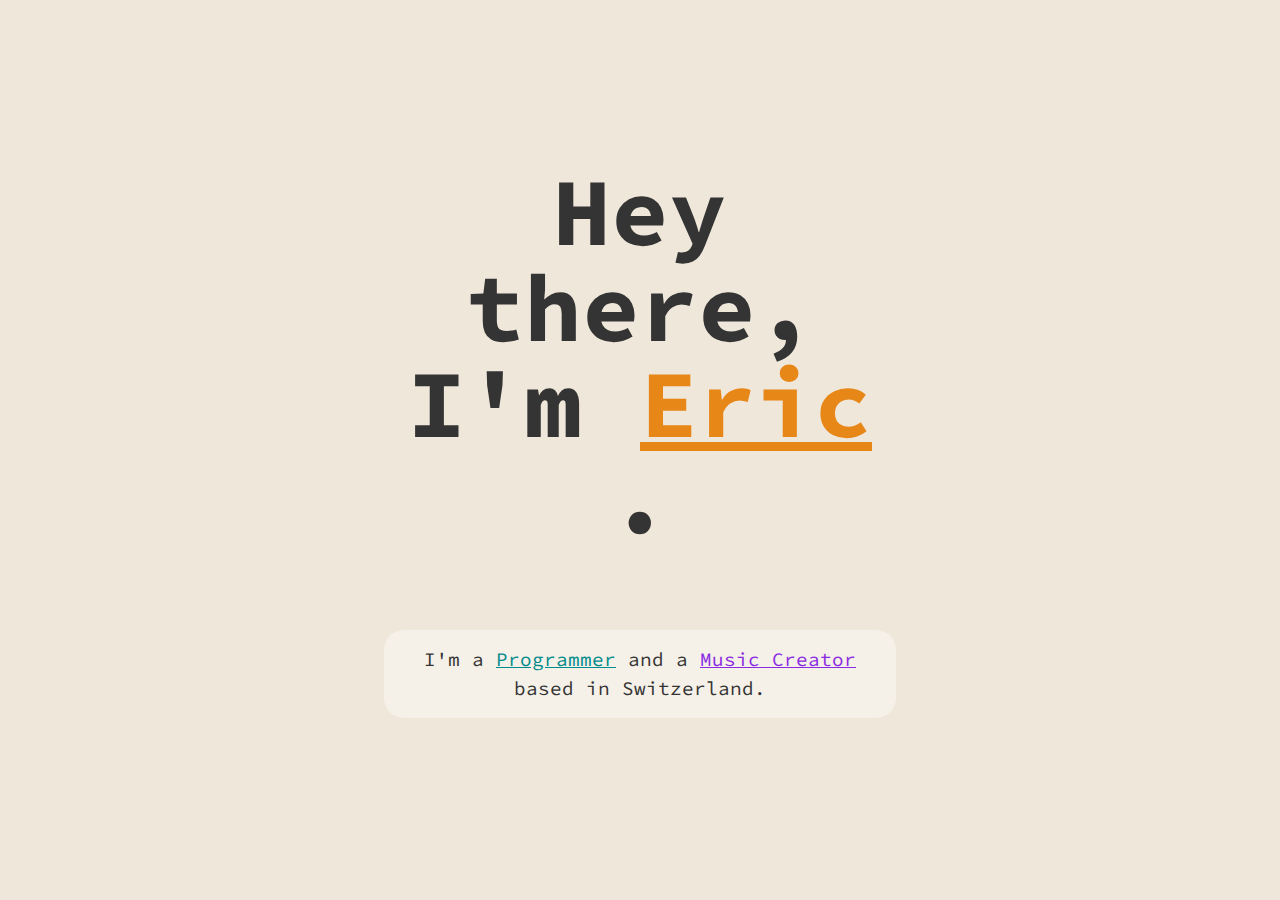
<file: index.html>
<!DOCTYPE html>
<html>
	<head>
		<title>Eric Holzer</title>
		<meta charset="UTF-8" name="viewport" content="width=device-width, initial-scale=1.0">
		<link rel="icon" type="image/png" href="images/E_logo.png">
		<link rel="preconnect" href="https://fonts.googleapis.com">
		<link rel="preconnect" href="https://fonts.gstatic.com" crossorigin>
		<link rel="stylesheet" href="https://cdnjs.cloudflare.com/ajax/libs/font-awesome/6.4.0/css/all.min.css">
		<link href="https://fonts.googleapis.com/css2?family=Roboto+Mono:ital,wght@0,100;0,200;0,300;0,400;0,500;0,600;0,700;1,100;1,200;1,300;1,400;1,500;1,600;1,700&family=Source+Code+Pro:ital,wght@0,200;0,300;0,400;0,500;0,600;0,700;0,800;0,900;1,200;1,300;1,400;1,500;1,600;1,700;1,800;1,900&display=swap" rel="stylesheet">
		<link rel="stylesheet" type="text/css" href="style.css?v=1.0.1">
		<!-- <script src="js/main.js?v=1.0.1" defer></script> -->
	</head>
	<body>
		<!-- <nav class="navbar">
			<ul class="nav-list">
				<li><a href="index.html" class="current-page">Home</a></li>
				<li><a href="project.html">Projects</a></li>
				<li><a href="music.html">Music</a></li>
				<li><a href="about.html">About</a></li>
			</ul>
			<img class="burger-menu" src="images/burger_menu_icon.png" alt="burger menu">
		</nav> -->
		<div id="top-div">
			<div id="top-text">
				<h1 id="home-title">Hey there, I'm <a href="about.html" title="about me"><span class="eric" id="eric-home-page">Eric</span></a>.</h1>
				<p id="headline">I'm a <a href="project.html" title="my programming projects"><span class="it" id="it-student">Programmer</span></a> and a <a href="music.html" title="my music projects"><span class="music" id="music-creator">Music Creator</span></a> based in Switzerland.</p>
			</div>
			<div id="top-pic">
				<!-- <img id="profile-pic" src="profile.jpg"> -->
			</div>
		</div>
		<!-- <footer>
      		&copy; 2023 Eric Holzer. Made with love :D
    	</footer> -->
	</body>
</html>
</file>
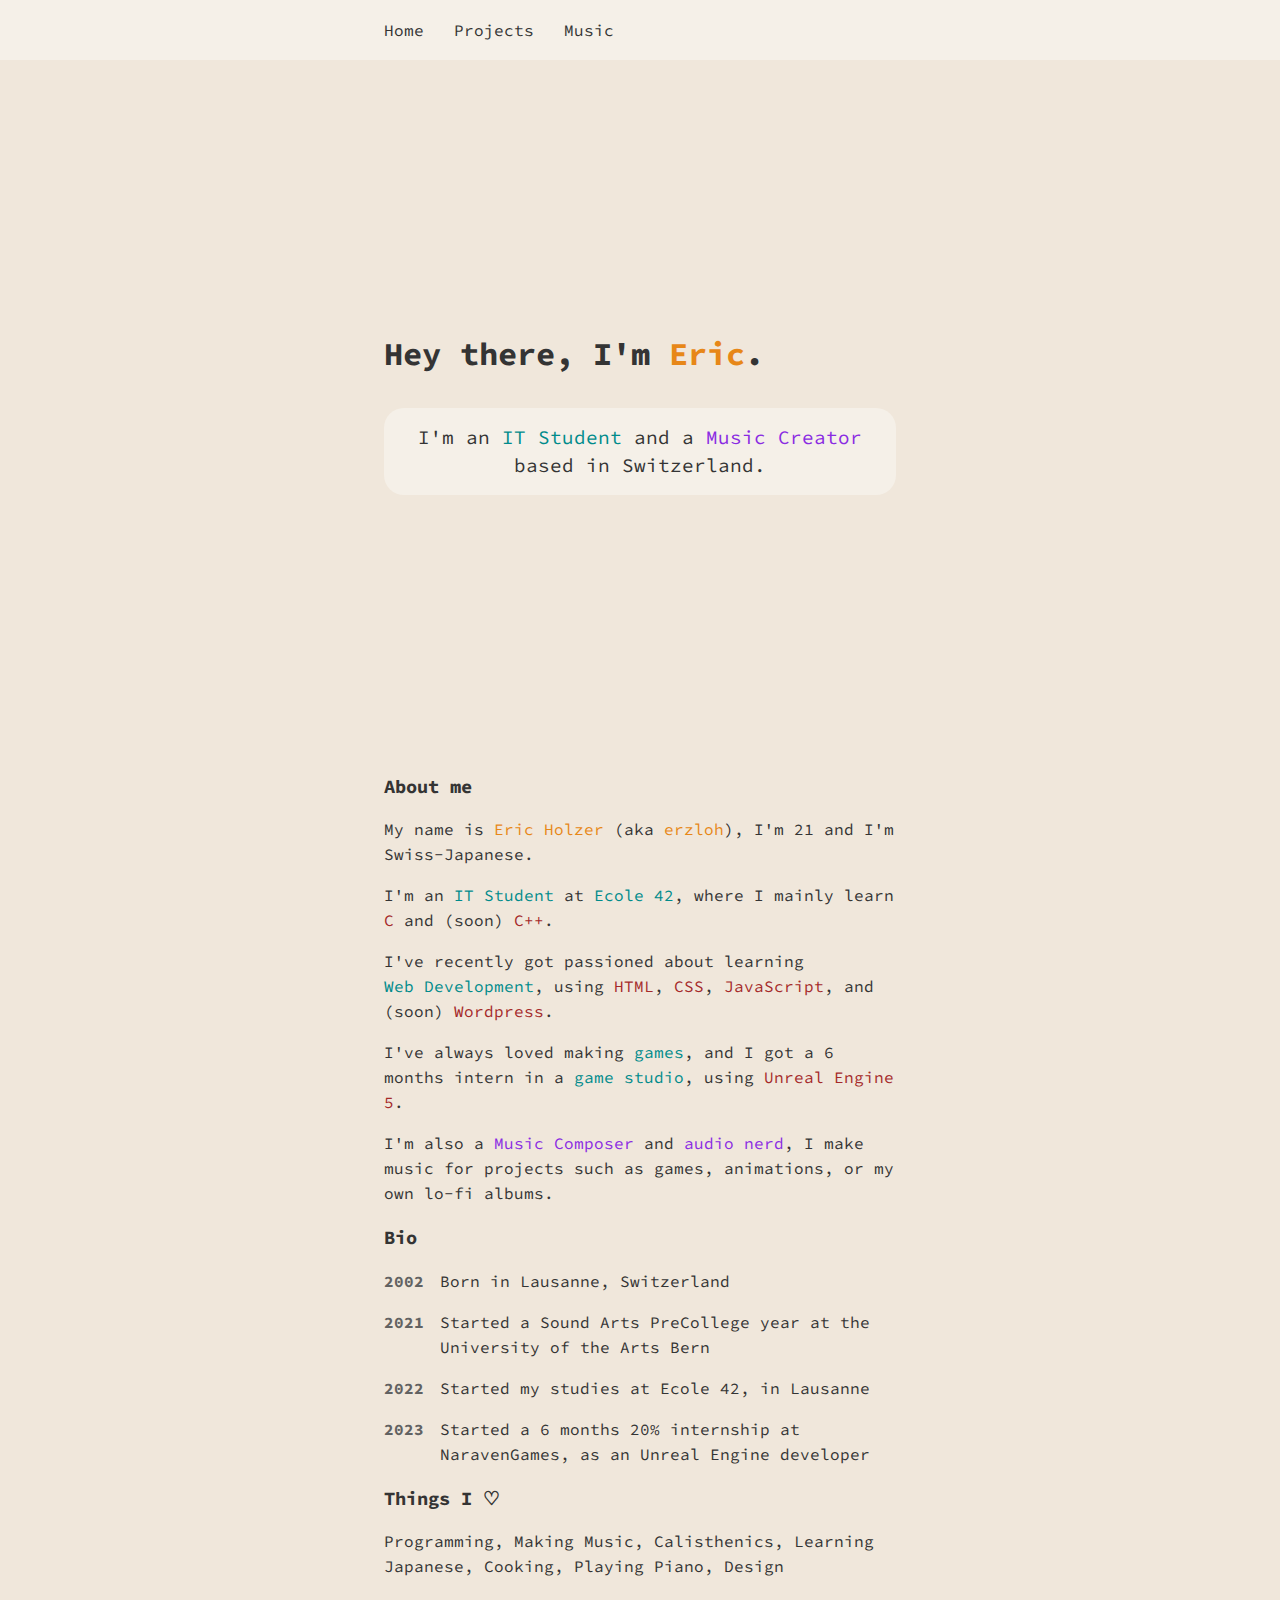
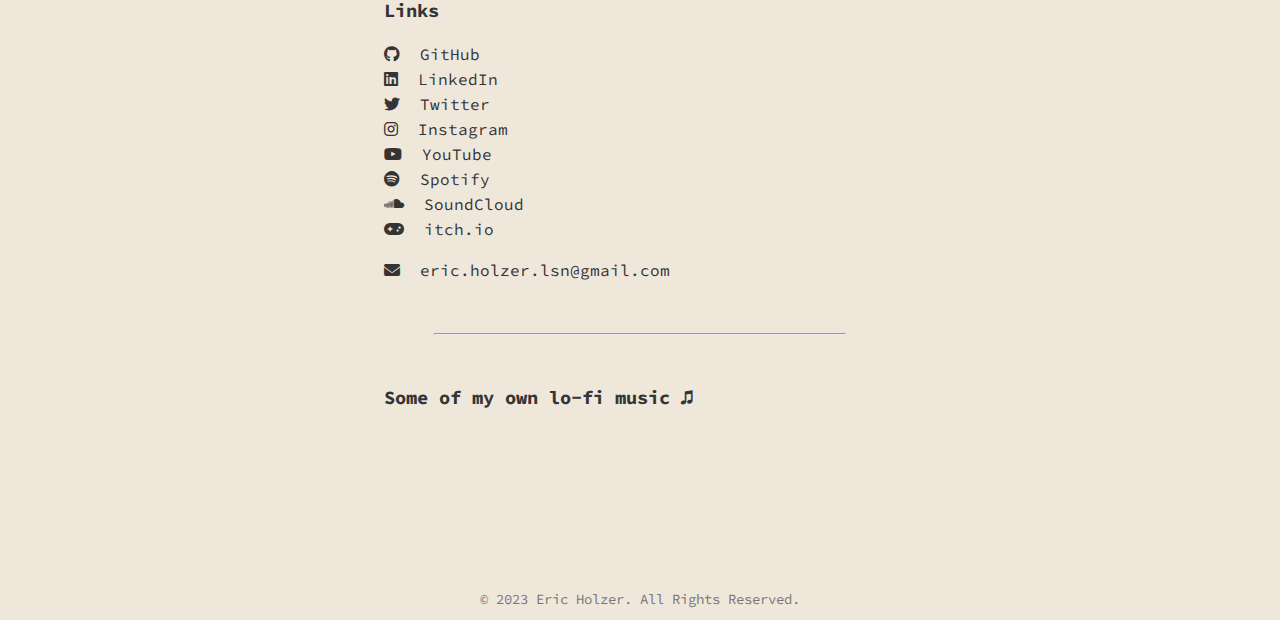
<file: html/index.html>
<!DOCTYPE html>
<html>
	<head>
		<title>Eric Holzer</title>
		<meta name="viewport" content="width=device-width, initial-scale=1.0">
		<link rel="icon" type="image/png" href="../images/pacman_logo_transparent.png">
		<link rel="preconnect" href="https://fonts.googleapis.com">
		<link rel="preconnect" href="https://fonts.gstatic.com" crossorigin>
		<link rel="stylesheet" href="https://cdnjs.cloudflare.com/ajax/libs/font-awesome/6.4.0/css/all.min.css">
		<link href="https://fonts.googleapis.com/css2?family=Roboto+Mono:ital,wght@0,100;0,200;0,300;0,400;0,500;0,600;0,700;1,100;1,200;1,300;1,400;1,500;1,600;1,700&family=Source+Code+Pro:ital,wght@0,200;0,300;0,400;0,500;0,600;0,700;0,800;0,900;1,200;1,300;1,400;1,500;1,600;1,700;1,800;1,900&display=swap" rel="stylesheet">
		<link rel="stylesheet" type="text/css" href="../style.css">
		<script src="../js/main.js" defer></script>
	</head>
	<body>
		<nav class="navbar">
			<ul class="nav-list">
				<li><a href="index.html">Home</a></li>
				<li><a href="project.html">Projects</a></li>
				<li><a href="music.html">Music</a></li>
				<!-- <li><a href="#">Contact</a></li> -->
			</ul>
			<img class="burger-menu" src="../images/burger_menu_icon.png" alt="burger menu">
		</nav>
		<div id="top-div">
			<div id="top-text">
				<h1>Hey there, I'm <span class="eric">Eric</span>.</h1>
				<p id="headline">I'm an <span class="it">IT Student</span> and a <span class="music">Music Creator</span> based in Switzerland.</p>
			</div>
			<div id="top-pic">
				<!-- <img id="profile-pic" src="profile.jpg"> -->
			</div>
		</div>
		<h3>About me</h3>
		<div id="about-me">
			<p>My name is <span class="eric">Eric Holzer</span> (aka <span class="eric">erzloh</span>), I'm 21 and I'm Swiss-Japanese.<br></p>
			<p>I'm an <span class="it">IT Student</span> at <span class="it"><a href="https://42.fr/en/homepage/" target="_blank" style="text-decoration: none; color: inherit">Ecole 42</a></span>, where I mainly learn <span class="technology">C</span> and (soon) <span class="technology">C++</span>.<br></p>
			<p>I've recently got passioned about learning <span class="it">Web Development</span>, using <span class="technology">HTML</span>, <span class="technology">CSS</span>, <span class="technology">JavaScript</span>, and (soon) <span class="technology">Wordpress</span>.<br></p>
			<p>I've always loved making <span class="it"><a href="https://erzloh.itch.io/" target="_blank" style="text-decoration: none; color: inherit">games</a></span>, and I got a 6 months intern in a <span class="it">game studio</span>, using <span class="technology">Unreal Engine 5</span>.<br></p>
			<p>I'm also a <span class="music">Music Composer</span> and <span class="music">audio nerd</span>, I make music for projects such as games, animations, or my own lo-fi albums.<br></p>
		</div>
		<h3>Bio</h3>
		<ul id="bio">
			<li><span class="year">2002</span>Born in Lausanne, Switzerland</li>
			<li><span class="year">2021</span>Started a Sound Arts PreCollege year at the University of the Arts Bern</li>
			<li><span class="year">2022</span>Started my studies at Ecole 42, in Lausanne</li>
			<li><span class="year">2023</span>Started a 6 months 20% internship at NaravenGames, as an Unreal Engine developer</li>
		</ul>
		<h3>Things I ♡</h3>
		<p>Programming, Making Music, Calisthenics, Learning Japanese, Cooking, Playing Piano, Design</p>
		<h3>Links</h3>
		<div class="links">
			<ul >
				<li><i class="fab fa-github"></i> <a href="https://github.com/erzloh" target="_blank">GitHub</a></li>
				<li><i class="fab fa-linkedin"></i> <a href="https://www.linkedin.com/in/eric-holzer-3090551b8/" target="_blank">LinkedIn</a></li>
				<li><i class="fab fa-twitter"></i> <a href="https://twitter.com/erzloh" target="_blank">Twitter</a></li>
				<li><i class="fab fa-instagram"></i> <a href="https://www.instagram.com/eric.hzer/" target="_blank">Instagram</a></li>
				<li><i class="fab fa-youtube"></i> <a href="https://www.youtube.com/erzloh" target="_blank">YouTube</a></li>
				<li><i class="fab fa-spotify"></i> <a href="https://open.spotify.com/artist/3XCzWWzTXpwD677Us6YinR" target="_blank">Spotify</a></li>
				<li><i class="fab fa-soundcloud"></i> <a href="https://soundcloud.com/user-806531614" target="_blank">SoundCloud</a></li>
				<li><i class="fas fa-gamepad"></i> <a href="https://erzloh.itch.io/" target="_blank">itch.io</a></li>
			</ul>
		</div>
		<p><i class="fas fa-envelope"></i> <a href="mailto:eric.holzer.lsn@gmail.com" target="_blank">eric.holzer.lsn@gmail.com</a></p>
		<hr>
		<h3>Some of my own lo-fi music ♫</h3>
		<iframe style="border-radius:12px" src="https://open.spotify.com/embed/album/1kMYqto9FqKW5398dsM5sB?utm_source=generator&theme=0" width="100%" height="152" frameBorder="0" allowfullscreen="" allow="autoplay; clipboard-write; encrypted-media; fullscreen; picture-in-picture" loading="lazy"></iframe>
		<footer>
      		&copy; 2023 Eric Holzer. All Rights Reserved.
    	</footer>
	</body>
</html>
</file>
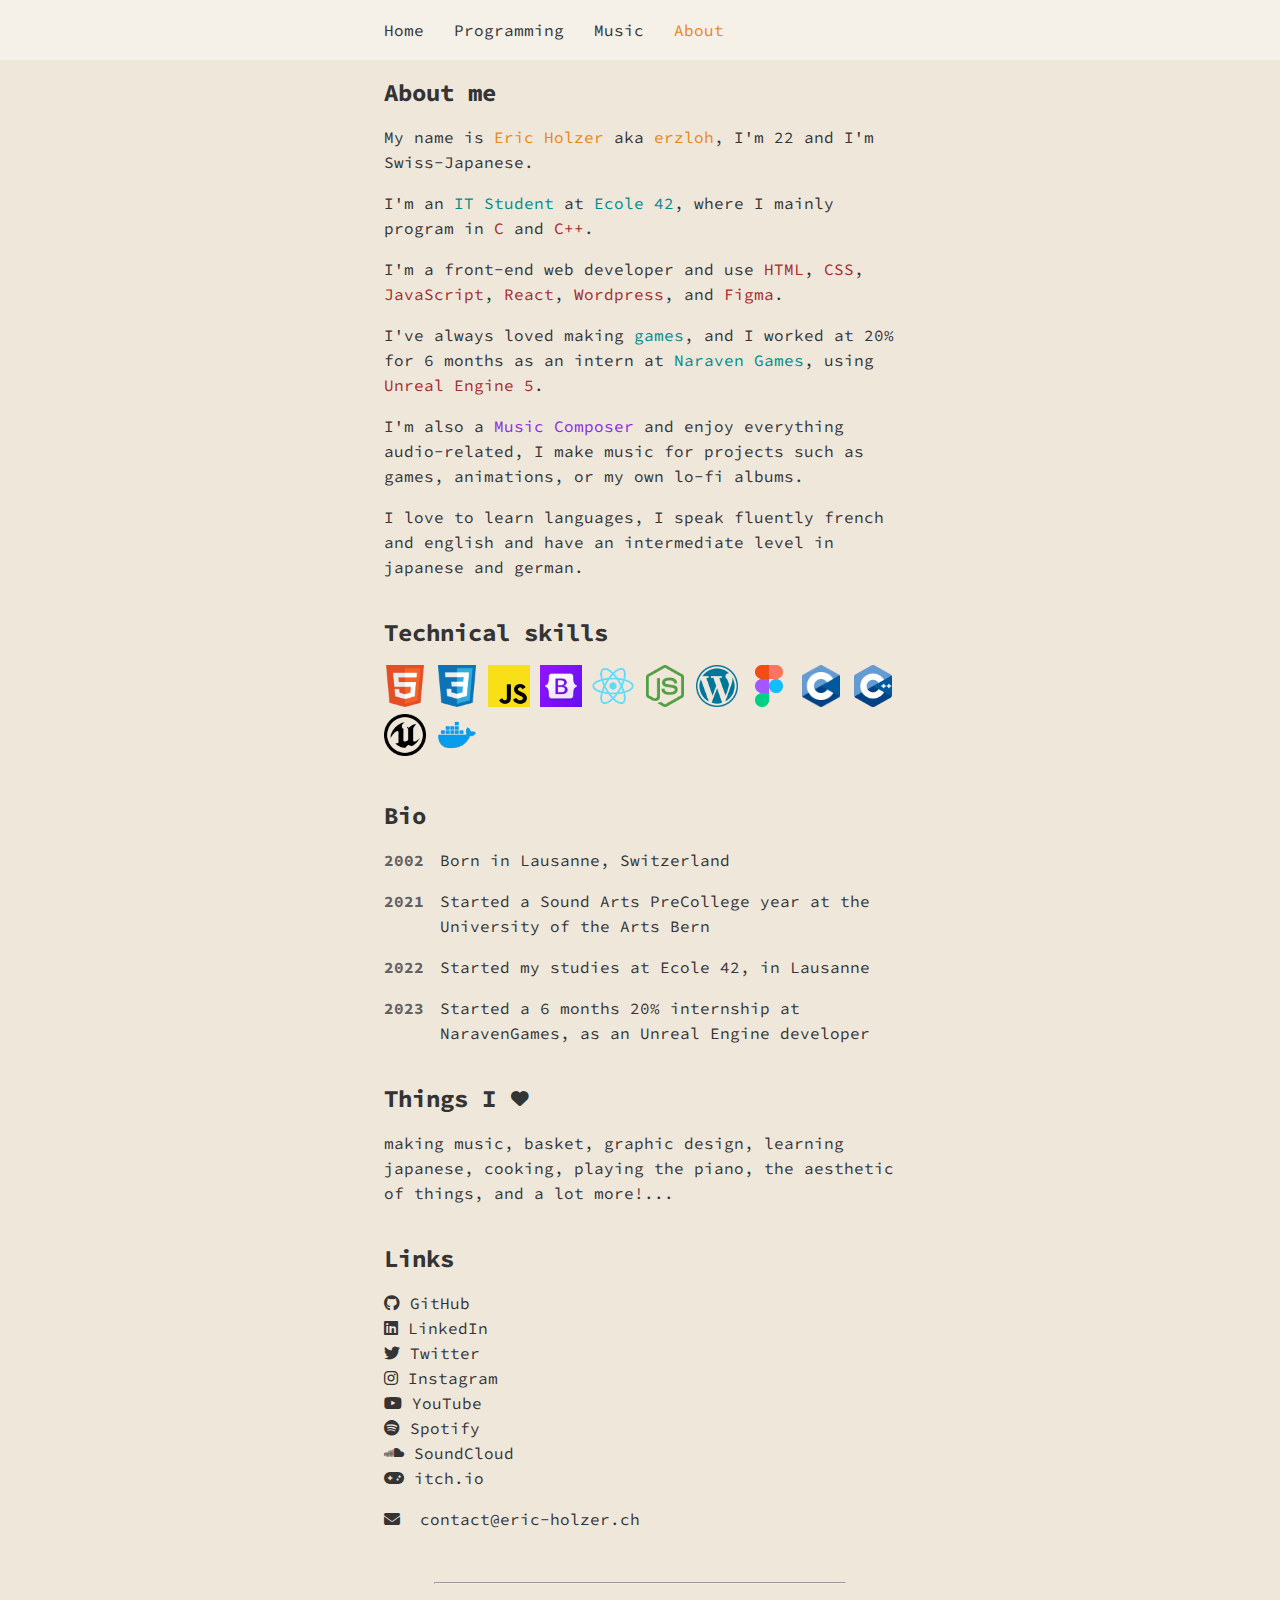
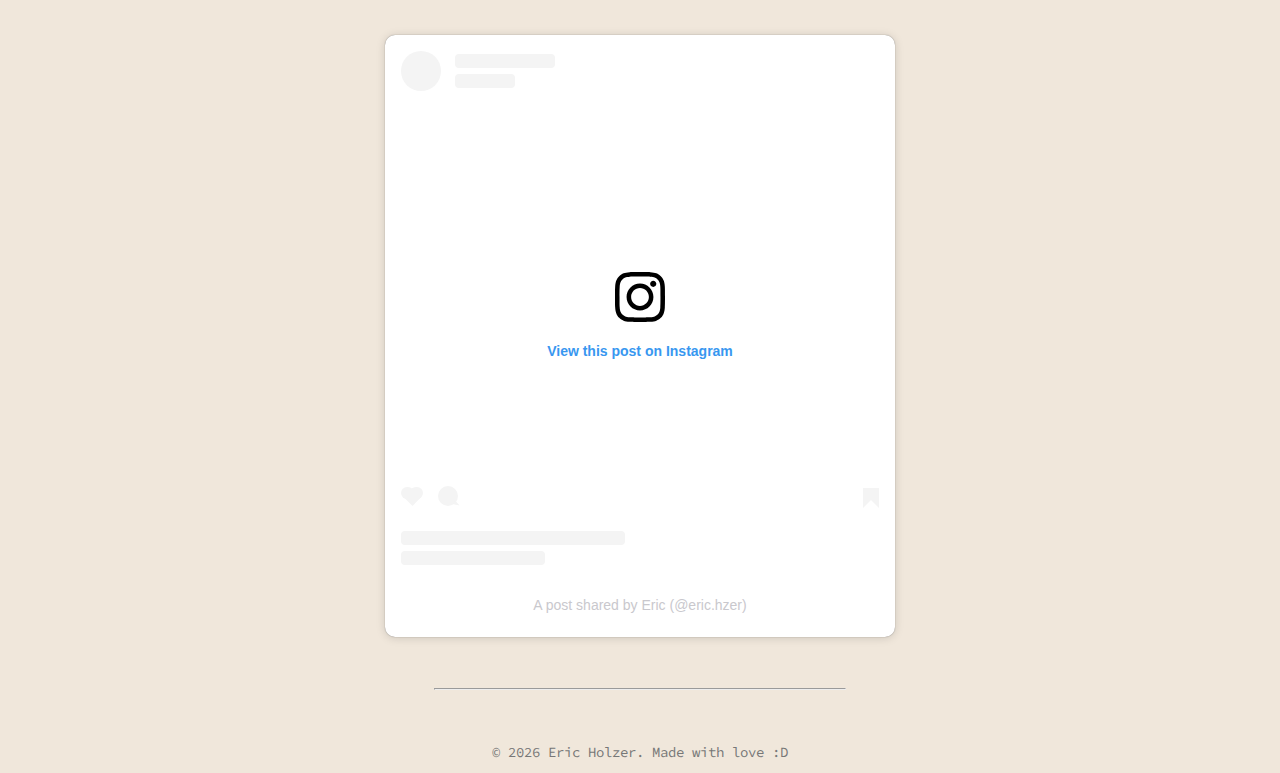
<file: about.html>
<!DOCTYPE html>
<html>
	<head>
		<title>Eric Holzer - About</title>
		<meta charset="UTF-8" name="viewport" content="width=device-width, initial-scale=1.0">
		<link rel="icon" type="image/png" href="images/E_logo.png">
		<link rel="preconnect" href="https://fonts.googleapis.com">
		<link rel="preconnect" href="https://fonts.gstatic.com" crossorigin>
		<link rel="stylesheet" href="https://cdnjs.cloudflare.com/ajax/libs/font-awesome/6.4.0/css/all.min.css">
		<link href="https://fonts.googleapis.com/css2?family=Roboto+Mono:ital,wght@0,100;0,200;0,300;0,400;0,500;0,600;0,700;1,100;1,200;1,300;1,400;1,500;1,600;1,700&family=Source+Code+Pro:ital,wght@0,200;0,300;0,400;0,500;0,600;0,700;0,800;0,900;1,200;1,300;1,400;1,500;1,600;1,700;1,800;1,900&display=swap" rel="stylesheet">
		<link rel="stylesheet" type="text/css" href="style.css?v=1.0.1">
		<script src="js/main.js?v=1.0.1" defer></script>
	</head>
	<body>
		<nav class="navbar">
			<ul class="nav-list">
				<li><a href="index.html">Home</a></li>
				<li><a href="project.html">Programming</a></li>
				<li><a href="music.html">Music</a></li>
				<li><a href="about.html" class="current-page">About</a></li>
			</ul>
			<img class="burger-menu" src="images/burger_menu_icon.png" alt="burger menu">
		</nav>
		<div id="core-content">
			<h2>About me</h2>
			<div id="about-me">
				<p>My name is <span class="eric">Eric Holzer</span> aka <span class="eric">erzloh</span>, I'm 22 and I'm Swiss-Japanese.<br></p>
				<p>I'm an <span class="it">IT Student</span> at <span class="it"><a href="https://42.fr/en/homepage/" target="_blank" style="text-decoration: none; color: inherit">Ecole 42</a></span>, where I mainly program in <span class="technology">C</span> and <span class="technology">C++</span>.<br></p>
				<p>I'm a front-end web developer and use <span class="technology">HTML</span>, <span class="technology">CSS</span>, <span class="technology">JavaScript</span>, <span class="technology">React</span>, <span class="technology">Wordpress</span>, and <span class="technology">Figma</span>.</p>
				<p>I've always loved making <span class="it"><a href="https://erzloh.itch.io/" target="_blank" style="text-decoration: none; color: inherit">games</a></span>, and I worked at 20% for 6 months as an intern at <span class="it"><a href="https://www.naravengames.com/" target="_blank" style="text-decoration: none; color: inherit"">Naraven Games</a></span>, using <span class="technology">Unreal Engine 5</span>.<br></p>
				<p>I'm also a <span class="music">Music Composer</span> and enjoy everything audio-related, I make music for projects such as games, animations, or my own lo-fi albums.<br></p>
				<p>I love to learn languages, I speak fluently french and english and have an intermediate level in japanese and german.</p>
			</div>
			<h2>Technical skills</h2>
			<div class="skills">
				<a href="https://developer.mozilla.org/en-US/docs/Web/HTML" target="_blank" title="HTML" class="tech-link">
					<img src="images/html_icon.png" alt="HTML icon" class="tech-icon">
				</a>
				<a href="https://developer.mozilla.org/en-US/docs/Web/CSS" target="_blank" title="CSS" class="tech-link">
					<img src="images/css_icon.png" alt="CSS icon" class="tech-icon">
				</a>
				<a href="https://developer.mozilla.org/en-US/docs/Web/JavaScript" target="_blank" title="JavaScript" class="tech-link">
					<img src="images/javascript_icon.png" alt="JavaScript icon" class="tech-icon">
				</a>
				<a href="https://getbootstrap.com/" target="_blank" title="Bootstrap" class="tech-link">
					<img src="images/bootstrap_icon.png" alt="Bootstrap icon" class="tech-icon">
				</a>
				<a href="https://reactjs.org/" target="_blank" title="React" class="tech-link">
					<img src="images/react_icon.png" alt="React icon" class="tech-icon">
				</a>
				<a href="https://nodejs.org/en/" target="_blank" title="Node.js" class="tech-link">
					<img src="images/nodejs_icon.png" alt="Node.js icon" class="tech-icon">
				</a>
				<a href="https://wordpress.org/" target="_blank" title="Wordpress" class="tech-link">
					<img src="images/wordpress_icon.png" alt="Wordpress icon" class="tech-icon">
				</a>
				<a href="https://www.figma.com/" target="_blank" title="Figma" class="tech-link">
					<img src="images/figma_icon.png" alt="Figma icon" class="tech-icon">
				</a>
				<a href="https://en.cppreference.com/w/c" target="_blank" title="C" class="tech-link">
					<img src="images/c_icon.png" alt="C icon" class="tech-icon">
				</a>
				<a href="https://en.cppreference.com/w/cpp" target="_blank" title="C++" class="tech-link">
					<img src="images/cpp_icon.png" alt="C++ icon" class="tech-icon">
				</a>
				<a href="https://www.unrealengine.com/" target="_blank" title="Unreal Engine 5" class="tech-link">
					<img src="images/unreal_engine_icon.png" alt="Unreal Engine 5 icon" class="tech-icon">
				</a>
				<a href="https://www.docker.com/" target="_blank" title="Docker" class="tech-link">
					<img src="images/docker_icon.webp" alt="Docker icon" class="tech-icon">
				</a>
			</div>
			<h2>Bio</h2>
			<ul id="bio">
				<li><span class="year">2002</span>Born in Lausanne, Switzerland</li>
				<li><span class="year">2021</span>Started a Sound Arts PreCollege year at the University of the Arts Bern</li>
				<li><span class="year">2022</span>Started my studies at Ecole 42, in Lausanne</li>
				<li style="margin-bottom: 0px;"><span class="year">2023</span>Started a 6 months 20% internship at NaravenGames, as an Unreal Engine developer</li>
			</ul>
			<h2 style="display: inline-block">Things I</h2><i id="things-i-love" class="fa-solid fa-heart" style="margin-left: 10px;"></i>
			<p style="margin: 0px;">making music, basket, graphic design, learning japanese, cooking, playing the piano, the aesthetic of things, and a lot more!...</p>
			<h2>Links</h2>
			<div class="links">
				<ul >
					<li><i class="fab fa-github"></i><a href="https://github.com/erzloh" target="_blank">GitHub</a></li>
					<li><i class="fab fa-linkedin"></i><a href="https://www.linkedin.com/in/eric-holzer-3090551b8/" target="_blank">LinkedIn</a></li>
					<li><i class="fab fa-twitter"></i><a href="https://twitter.com/erzloh" target="_blank">Twitter</a></li>
					<li><i class="fab fa-instagram"></i><a href="https://www.instagram.com/eric.hzer/" target="_blank">Instagram</a></li>
					<li><i class="fab fa-youtube"></i><a href="https://www.youtube.com/erzloh" target="_blank">YouTube</a></li>
					<li><i class="fab fa-spotify"></i><a href="https://open.spotify.com/artist/3XCzWWzTXpwD677Us6YinR" target="_blank">Spotify</a></li>
					<li><i class="fab fa-soundcloud"></i><a href="https://soundcloud.com/user-806531614" target="_blank">SoundCloud</a></li>
					<li><i class="fas fa-gamepad"></i><a href="https://erzloh.itch.io/" target="_blank">itch.io</a></li>
				</ul>
			</div>
			<p><i class="fas fa-envelope"></i> <a href="mailto:contact@eric-holzer.ch" target="_blank">contact@eric-holzer.ch</a></p>
			<hr>
			<div class="insta">
				<blockquote class="instagram-media" data-instgrm-permalink="https://www.instagram.com/p/CvNFlibMFdL/?utm_source=ig_embed&amp;utm_campaign=loading" data-instgrm-version="14" style=" background:#FFF; border:0; border-radius:3px; box-shadow:0 0 1px 0 rgba(0,0,0,0.5),0 1px 10px 0 rgba(0,0,0,0.15); margin: 1px; max-width:540px; min-width:326px; padding:0; width:99.375%; width:-webkit-calc(100% - 2px); width:calc(100% - 2px);"><div style="padding:16px;"> <a id="insta-a" href="https://www.instagram.com/p/CvNFlibMFdL/?utm_source=ig_embed&amp;utm_campaign=loading" style=" background:#FFFFFF; line-height:0; padding:0 0; text-align:center; text-decoration:none; width:100%;" target="_blank"> <div style=" display: flex; flex-direction: row; align-items: center;"> <div style="background-color: #F4F4F4; border-radius: 50%; flex-grow: 0; height: 40px; margin-right: 14px; width: 40px;"></div> <div style="display: flex; flex-direction: column; flex-grow: 1; justify-content: center;"> <div style=" background-color: #F4F4F4; border-radius: 4px; flex-grow: 0; height: 14px; margin-bottom: 6px; width: 100px;"></div> <div style=" background-color: #F4F4F4; border-radius: 4px; flex-grow: 0; height: 14px; width: 60px;"></div></div></div><div style="padding: 19% 0;"></div> <div style="display:block; height:50px; margin:0 auto 12px; width:50px;"><svg width="50px" height="50px" viewBox="0 0 60 60" version="1.1" xmlns="https://www.w3.org/2000/svg" xmlns:xlink="https://www.w3.org/1999/xlink"><g stroke="none" stroke-width="1" fill="none" fill-rule="evenodd"><g transform="translate(-511.000000, -20.000000)" fill="#000000"><g><path d="M556.869,30.41 C554.814,30.41 553.148,32.076 553.148,34.131 C553.148,36.186 554.814,37.852 556.869,37.852 C558.924,37.852 560.59,36.186 560.59,34.131 C560.59,32.076 558.924,30.41 556.869,30.41 M541,60.657 C535.114,60.657 530.342,55.887 530.342,50 C530.342,44.114 535.114,39.342 541,39.342 C546.887,39.342 551.658,44.114 551.658,50 C551.658,55.887 546.887,60.657 541,60.657 M541,33.886 C532.1,33.886 524.886,41.1 524.886,50 C524.886,58.899 532.1,66.113 541,66.113 C549.9,66.113 557.115,58.899 557.115,50 C557.115,41.1 549.9,33.886 541,33.886 M565.378,62.101 C565.244,65.022 564.756,66.606 564.346,67.663 C563.803,69.06 563.154,70.057 562.106,71.106 C561.058,72.155 560.06,72.803 558.662,73.347 C557.607,73.757 556.021,74.244 553.102,74.378 C549.944,74.521 548.997,74.552 541,74.552 C533.003,74.552 532.056,74.521 528.898,74.378 C525.979,74.244 524.393,73.757 523.338,73.347 C521.94,72.803 520.942,72.155 519.894,71.106 C518.846,70.057 518.197,69.06 517.654,67.663 C517.244,66.606 516.755,65.022 516.623,62.101 C516.479,58.943 516.448,57.996 516.448,50 C516.448,42.003 516.479,41.056 516.623,37.899 C516.755,34.978 517.244,33.391 517.654,32.338 C518.197,30.938 518.846,29.942 519.894,28.894 C520.942,27.846 521.94,27.196 523.338,26.654 C524.393,26.244 525.979,25.756 528.898,25.623 C532.057,25.479 533.004,25.448 541,25.448 C548.997,25.448 549.943,25.479 553.102,25.623 C556.021,25.756 557.607,26.244 558.662,26.654 C560.06,27.196 561.058,27.846 562.106,28.894 C563.154,29.942 563.803,30.938 564.346,32.338 C564.756,33.391 565.244,34.978 565.378,37.899 C565.522,41.056 565.552,42.003 565.552,50 C565.552,57.996 565.522,58.943 565.378,62.101 M570.82,37.631 C570.674,34.438 570.167,32.258 569.425,30.349 C568.659,28.377 567.633,26.702 565.965,25.035 C564.297,23.368 562.623,22.342 560.652,21.575 C558.743,20.834 556.562,20.326 553.369,20.18 C550.169,20.033 549.148,20 541,20 C532.853,20 531.831,20.033 528.631,20.18 C525.438,20.326 523.257,20.834 521.349,21.575 C519.376,22.342 517.703,23.368 516.035,25.035 C514.368,26.702 513.342,28.377 512.574,30.349 C511.834,32.258 511.326,34.438 511.181,37.631 C511.035,40.831 511,41.851 511,50 C511,58.147 511.035,59.17 511.181,62.369 C511.326,65.562 511.834,67.743 512.574,69.651 C513.342,71.625 514.368,73.296 516.035,74.965 C517.703,76.634 519.376,77.658 521.349,78.425 C523.257,79.167 525.438,79.673 528.631,79.82 C531.831,79.965 532.853,80.001 541,80.001 C549.148,80.001 550.169,79.965 553.369,79.82 C556.562,79.673 558.743,79.167 560.652,78.425 C562.623,77.658 564.297,76.634 565.965,74.965 C567.633,73.296 568.659,71.625 569.425,69.651 C570.167,67.743 570.674,65.562 570.82,62.369 C570.966,59.17 571,58.147 571,50 C571,41.851 570.966,40.831 570.82,37.631"></path></g></g></g></svg></div><div style="padding-top: 8px;"> <div style=" color:#3897f0; font-family:Arial,sans-serif; font-size:14px; font-style:normal; font-weight:550; line-height:18px;">View this post on Instagram</div></div><div style="padding: 12.5% 0;"></div> <div style="display: flex; flex-direction: row; margin-bottom: 14px; align-items: center;"><div> <div style="background-color: #F4F4F4; border-radius: 50%; height: 12.5px; width: 12.5px; transform: translateX(0px) translateY(7px);"></div> <div style="background-color: #F4F4F4; height: 12.5px; transform: rotate(-45deg) translateX(3px) translateY(1px); width: 12.5px; flex-grow: 0; margin-right: 14px; margin-left: 2px;"></div> <div style="background-color: #F4F4F4; border-radius: 50%; height: 12.5px; width: 12.5px; transform: translateX(9px) translateY(-18px);"></div></div><div style="margin-left: 8px;"> <div style=" background-color: #F4F4F4; border-radius: 50%; flex-grow: 0; height: 20px; width: 20px;"></div> <div style=" width: 0; height: 0; border-top: 2px solid transparent; border-left: 6px solid #f4f4f4; border-bottom: 2px solid transparent; transform: translateX(16px) translateY(-4px) rotate(30deg)"></div></div><div style="margin-left: auto;"> <div style=" width: 0px; border-top: 8px solid #F4F4F4; border-right: 8px solid transparent; transform: translateY(16px);"></div> <div style=" background-color: #F4F4F4; flex-grow: 0; height: 12px; width: 16px; transform: translateY(-4px);"></div> <div style=" width: 0; height: 0; border-top: 8px solid #F4F4F4; border-left: 8px solid transparent; transform: translateY(-4px) translateX(8px);"></div></div></div> <div style="display: flex; flex-direction: column; flex-grow: 1; justify-content: center; margin-bottom: 24px;"> <div style=" background-color: #F4F4F4; border-radius: 4px; flex-grow: 0; height: 14px; margin-bottom: 6px; width: 224px;"></div> <div style=" background-color: #F4F4F4; border-radius: 4px; flex-grow: 0; height: 14px; width: 144px;"></div></div></a><p style=" color:#c9c8cd; font-family:Arial,sans-serif; font-size:14px; line-height:17px; margin-bottom:0; margin-top:8px; overflow:hidden; padding:8px 0 7px; text-align:center; text-overflow:ellipsis; white-space:nowrap;"><a href="https://www.instagram.com/p/CvNFlibMFdL/?utm_source=ig_embed&amp;utm_campaign=loading" style=" color:#c9c8cd; font-family:Arial,sans-serif; font-size:14px; font-style:normal; font-weight:normal; line-height:17px; text-decoration:none;" target="_blank">A post shared by Eric (@eric.hzer)</a></p></div></blockquote> <script async src="//www.instagram.com/embed.js"></script>
			</div>
			<hr>
		</div>
		<footer>
      		&copy; <span id="footer--year"></span> Eric Holzer. Made with love :D
    	</footer>
	</body>
</html>
</file>
<file: style.css>
* {
	text-decoration: none;
	list-style: none;
}

:root {
	--primary-color: #f0e7db;
	--secondary-color: #343434;
	--tertiary-color: #f5f0e8;
	--quaternary-color: #e78718;
	--quinary-color: #fff;

	--old-secondary-color: rgba(223, 188, 153, 0.9);
	--old-header-color: rgb(255, 237, 220);
	--old-header-hover-color: rgb(252, 212, 175);
	--old-nav-hover-color: rgb(112, 75, 38);
	--old-mobile-nav-color: rgba(205, 134, 63, 0.6);
	--eric-color: peru;

}

@font-face {
    font-family: 'imported-helvetica';
    src: url('Helvetica-Font/Helvetica.ttf') format('truetype');
    font-weight: normal;
    font-style: normal;
}

@font-face {
    font-family: 'imported-helvetica';
    src: url('Helvetica-Font/Helvetica-Bold.ttf') format('truetype');
    font-weight: bold;
    font-style: normal;
}

html {
	font-family: 'Source Code Pro', monospace;
	/* font-family: 'imported-helvetica'; */
	font-weight: 400;
	background-color: var(--primary-color);
	line-height: 25px;
	color: var(--secondary-color);
}

body {
	margin-left: 20%;
	margin-right: 20%;
	margin-top: 80px;
}

#home-title {
	display: block;
	text-align: center;
	font-size: 6rem;
	/* make space between lines bigger */
	line-height: 1;
}

#top-div {
	height: calc(100vh - 25vh);
	display: flex;
	justify-content: center;
	align-items: center;
}

ul {
	padding-left: 0;
}

/* #top-pic, #top-text {
	display: inline-block;
} */

#top-text {
	display: flex;
	justify-content: center;
	flex-direction: column;
}

.eric {
	color :var(--quaternary-color);
	display: inline-block;
	transition: 0.3s;
}

#eric-home-page:hover {
	transform: scale(1.07) rotate(-3deg);
}

#eric-home-page, #music-creator, #it-student {
	text-decoration:underline;
}

#headline {
	background-color: var(--tertiary-color);
	display: inline-block;
	text-align: center;
	padding: 15px;
	border-radius: 20px;
	transition: 0.3s;
	color: var(--secondary-color);
	font-size: 1.2rem;
	line-height: 1.5;

}

#headline:hover {
	/* background-color: rgb(252, 212, 175); */
	/* transform: scale(1.05); */
}

#profile-pic {
	width: 150px;
	height: 150px;
	border-radius: 50px;
	margin: 50px;
	display: inline-block;
	border: 3px solid chocolate;
}

.it {
	color:darkcyan;
	transition: 0.3s;
	display: inline-block;
}

#it-student:hover {
	transform: scale(1.07) rotate(-3deg);
}

.music {
	color:blueviolet;
	display: inline-block;
	transition: 0.3s;
}

#music-creator:hover {
	transform: scale(1.07) rotate(-3deg);
}

.technology {
	color:brown;
}

footer {
	/* padding: 10px; */
	/* margin-top: 48px; */
	color: #777;
	font-size: 14px;
	text-align: center;
	animation: fadein 1s ease-in-out;
}

#bio {
	padding-left: 0;
	margin: 0;
}


#bio li {
	margin-bottom: 16px;
	display: flex;
}

.year {
	margin-right: 16px; /* 年とテキストの間に8pxのマージンを追加 */
	font-weight: bold;
	color:#626262;
}

a {
    color: inherit; /* This makes the link inherit the color of its parent element */
    text-decoration: none; /* This removes the underline */
}

a:visited {
    color: inherit;
}

a:hover {
    color: var(--quaternary-color);
	text-decoration: underline;
}


.navbar {
	background-color: var(--tertiary-color);
	color: #fff;
	position: fixed;
	width: 100vw;
	height: 60px;
	top: 0;
	left: 0;
	z-index: 1;
	/* backdrop-filter: blur(10px);
	-webkit-backdrop-filter: blur(10px); */
	display: flex;
	justify-content: space-between;
	align-items: center;
}

.nav-list {
	padding: 0;
	margin-left: 20%;
}

.nav-list li {
	display: inline; /* リストアイテムを水平に配置 */
	margin-right: 20px; /* リストアイテムの右側にマージンを追加 */
}

.nav-list li a {
	text-decoration: none; /* リンクの下線を削除 */
	color: var(--secondary-color);
	transition: 0.2s;;
}

.nav-list li a:hover {
	color: var(--quaternary-color)
}

.navbar .burger-menu {
	position: absolute;
	width: 30px;
	top: 0px;
	right: 0px;
	margin-right: 20px;
	margin-top: 15px;
	cursor: pointer;
	display: none;
	transition: 0.5s;
	opacity: 0.7;
	/* filter: invert(80%); */
	/* animation: slide 2s ease-in-out; */
}

@keyframes slide {
	from {
		opacity: 0;
		transform: translateX(-300px);
	}
	to {
		opacity: 1;
		transform: translateX(0);
	}
}

#eric-home-page, #it-student, #music-creator {
	animation: fall 1.5s ease-in-out;
}

@keyframes fall {
	from {
		opacity: 0;
		transform: translateY(-30px);
	}
	to {
		opacity: 1;
		transform: translateY(0);
	}
}

.burger-menu:hover {
	rotate: 180deg;
}

.links {
	display: flex;
	margin: 0;
	padding: 0;

}

.links ul {
	list-style: none;
	padding-left: 0;
	margin: 0;
}

@media (max-width: 576px) {
	body {
		margin-left: 5%;
		margin-right: 5%;
	}
}

/* Mobile version */
@media (max-width: 768px) {
	.navbar .burger-menu {
		display: block;
	}

	.nav-list li {
	margin-right: 0px;
	margin-top: 25px;
	font-size: 1.2em;
	}

	.nav-list {
		margin: 0;
		position: absolute;
		top: 0px;
		left: 0px;
		width: 100%;
		height: 100vh;
		display: flex;
		justify-content: center;
		align-items: center;
		flex-direction: column;
		background-color: var(--tertiary-color);
		/* backdrop-filter: blur(10px);
		-webkit-backdrop-filter: blur(10px); */
		margin-left: 100%;
		transition: all 0.5s ease;
	}

	.nav-list.mobile-menu {
		margin-left: 0;
	}

	#home-title {
		font-size: 3rem;
	}

	#headline {
		font-size: 1rem;
	}
}

/* media query from 1400px width and larger, body margin is 30% */
@media (min-width: 1200px) {
	body {
		margin-left: 30%;
		margin-right: 30%;
	}
	.nav-list {
		margin-left: 30%;
	}
}

h3 img {
	margin-top: -5px;
	margin-left: 8px;
    vertical-align: middle;
}

hr {
	margin: 50px;
}

.responsive-iframe-container {
    position: relative;
    padding-bottom: 56.25%;  /* 16:9 aspect ratio */
    height: 0;
    overflow: hidden;
}

.responsive-iframe-container iframe {
    position: absolute;
    top: 0;
    left: 0;
    width: 100%;
    height: 100%;
}

.audio-container p {
	font-style: italic;
}

.credit {
	font-size: 0.8em;
	color: #777;
	margin-top: 0;
	text-align: center;
}

video {
	max-width: 100%;
	height: auto;
  }
  
.italic {
	font-style: italic;
}

h2, h3, h4, h5, h6 {
	scroll-margin-top: 60px;
  }

.music-table-of-content, .insta-link {
	text-decoration: underline;
}

.nav-list li .current-page {
    color: var(--quaternary-color);
}

.insta {
	display: flex;
	justify-content: center;
}

.instagram-media {
	border-radius: 10px !important;
}

@keyframes fadein {
	from { opacity: 0; transform: translateY(-20px); }
	to   { opacity: 1; transform: translateY(0px); }
}

#top-div, #core-content {
	animation: fadein 1s ease-in-out;
}

.genre-div {
	display: none;
	animation: fadein 1s;
}

.genre {
	/* display: inline-block; */
}

.genre:hover {
	/* underline */
	text-decoration: underline;
	cursor: pointer;
}

.project-screenshot {
	width: 100%;
	height: auto;
	border: black 1px solid;
	border-radius: 10px;
}

.project-div a {
	text-decoration: underline;
}

.project-div {
	display: none;
	animation: fadein 1s ease;
}

.project-name:hover {
	text-decoration: underline;
	cursor: pointer;
}

.website-iframe {
	border: black 1px solid;
}

i, .icon {
	margin-right: 10px;
}

/* .it, .music, .technology {
	color: var(--secondary-color);
} */

  
#things-i-love {
	transform: scale(1.1) translateY(-2px) translateX(5px);

}

h2 {
	margin-top: 40px;
}

.tech-icon {
	width: 42px;
	height: 42px;
	object-fit: contain;
}

.tech-icon:hover {
	transform: scale(1.1);
}

.tech-link:hover {
	text-decoration: none;
}

.project-tech-icon {
	width: 25px;
	height: 25px;
	object-fit: contain;
}
</file>
